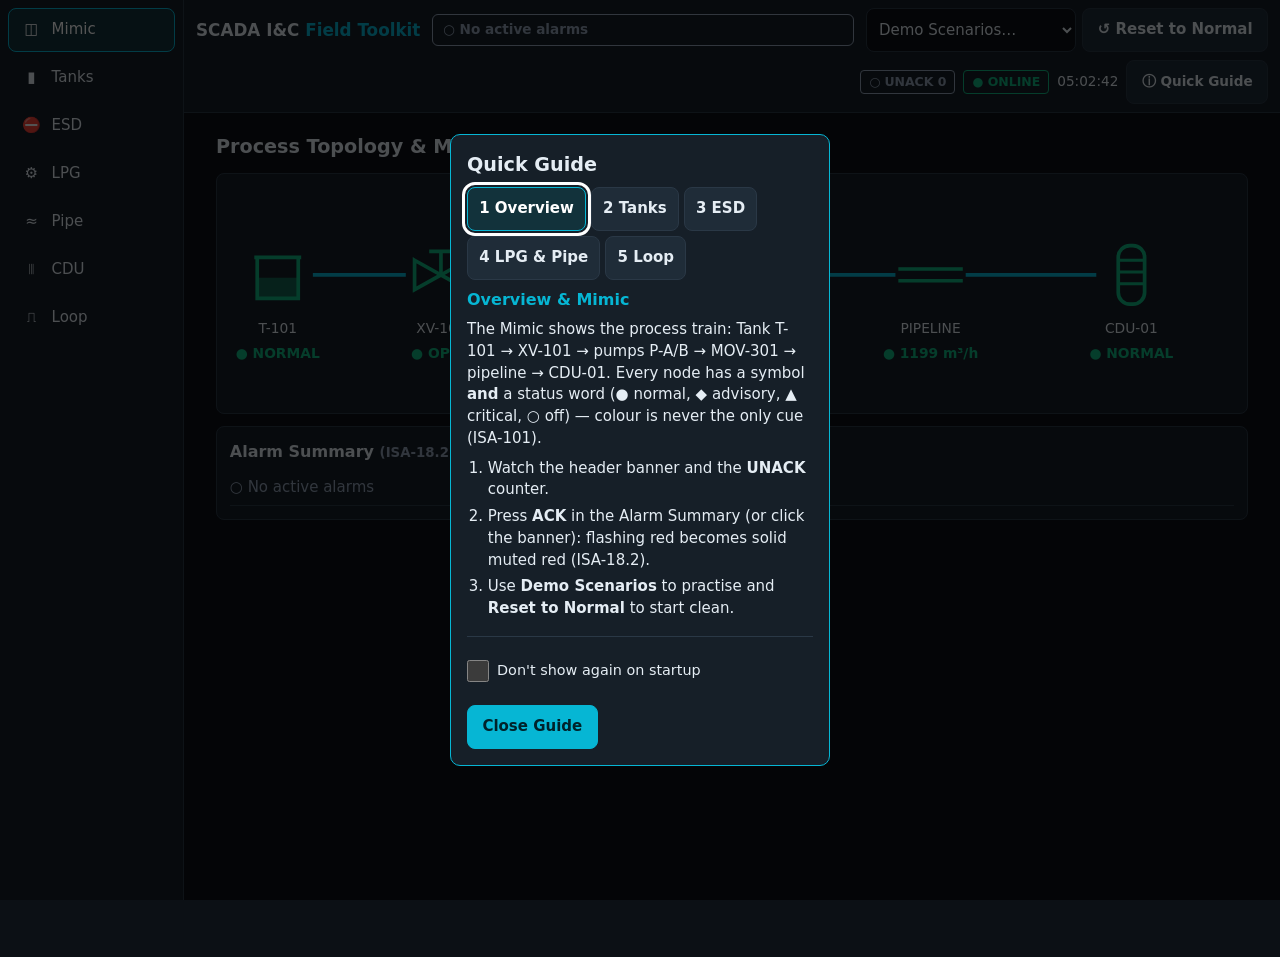
<file: index.html>
<!DOCTYPE html>
<html lang="en">
<head>
<meta charset="utf-8">
<meta name="viewport" content="width=device-width, initial-scale=1, viewport-fit=cover">
<title>SCADA I&amp;C Field Toolkit</title>
<meta name="description" content="Offline-capable SCADA/I&amp;C toolkit for Oil &amp; Gas projects (ISA-101, API 2350, IEC 61511).">
<meta name="theme-color" content="#0c1015">
<meta name="color-scheme" content="dark">
<link rel="manifest" href="manifest.webmanifest">
<link rel="icon" href="favicon.svg" type="image/svg+xml">
<link rel="icon" href="favicon.ico" sizes="any">
<link rel="icon" type="image/png" sizes="32x32" href="icons/favicon-32x32.png">
<link rel="icon" type="image/png" sizes="16x16" href="icons/favicon-16x16.png">
<link rel="apple-touch-icon" href="icons/apple-touch-icon.png">
<meta name="apple-mobile-web-app-capable" content="yes">
<meta name="mobile-web-app-capable" content="yes">
<meta name="apple-mobile-web-app-status-bar-style" content="black-translucent">
<meta name="apple-mobile-web-app-title" content="SCADA I&C">
<meta name="application-name" content="SCADA I&C">
<meta name="msapplication-TileColor" content="#0c1015">
<link rel="stylesheet" href="css/styles.css">
</head>
<body>
<a class="skip" href="#main">Skip to content</a>
<header id="top">
  <h1>SCADA I&amp;C <span>Field Toolkit</span></h1>
  <div id="alarm-banner" class="banner s-off" role="alert" aria-live="assertive" aria-atomic="true">○ No active alarms</div>
  <div class="demo"><label for="scn" class="sr">Demo scenarios</label>
    <select id="scn"><option value="">Demo Scenarios…</option><option value="normal">Normal Production</option><option value="s1">Scenario 1: T-101 Overfill Trip</option><option value="s2">Scenario 2: Pipeline Leak at KM 70</option><option value="s3">Scenario 3: LPG Skid A High Vibration</option></select>
    <button id="reset" class="btn" type="button">↺ Reset to Normal</button></div>
  <div class="hdr-r">
    <span id="alarm-count" class="tag s-off" role="status" aria-label="Unacknowledged alarms">○ UNACK 0</span>
    <span id="net" class="tag s-ok" role="status">● ONLINE</span>
    <time id="clock"></time>
    <button id="help" class="btn" type="button" aria-haspopup="dialog">ⓘ Quick Guide</button>
    <button id="install" class="btn" hidden>⬇ Install</button>
  </div>
</header>
<nav id="nav" aria-label="Primary">
  <a href="#home"><i aria-hidden="true">◫</i><span>Mimic</span></a>
  <a href="#tank"><i aria-hidden="true">▮</i><span>Tanks</span></a>
  <a href="#esd"><i aria-hidden="true">⛔</i><span>ESD</span></a>
  <a href="#lpg"><i aria-hidden="true">⚙</i><span>LPG</span></a>
  <a href="#pipe"><i aria-hidden="true">≈</i><span>Pipe</span></a>
  <a href="#cdu"><i aria-hidden="true">⫴</i><span>CDU</span></a>
  <a href="#loop"><i aria-hidden="true">⎍</i><span>Loop</span></a>
</nav>
<main id="main" tabindex="-1">
  <section id="v-home" hidden>
    <h2>Process Topology &amp; Mimic <button type="button" class="info" aria-label="About this view" data-tip="ISA-101 mimic of the process train. Press ACK on an alarm (or click the red header banner) to acknowledge it per ISA-18.2.">ⓘ</button></h2>
    <div class="card"><svg id="mimic" viewBox="0 0 800 170" role="img" aria-label="Process flow: tank, inlet valve, pumps, pipeline valve, pipeline, CDU-01"></svg></div>
    <div class="card"><h3>Alarm Summary <small>(ISA-18.2 style)</small></h3><ul id="alarm-list" class="alist"></ul></div>
  </section>
  <section id="v-tank" hidden></section>
  <section id="v-esd" hidden></section>
  <section id="v-lpg" hidden></section>
  <section id="v-pipe" hidden></section>
  <section id="v-cdu" hidden></section>
  <section id="v-loop" hidden></section>
</main>
<dialog id="dlg" aria-labelledby="dlg-text">
  <form method="dialog"><p id="dlg-text"></p>
    <div class="row"><button class="btn" value="cancel">Cancel</button><button class="btn pri" value="ok">Confirm</button></div></form>
</dialog>
<dialog id="guide" class="guide" aria-labelledby="g-title"><div class="gd">
  <h2 id="g-title">Quick Guide</h2>
  <div role="tablist" aria-label="Guide topics" class="gtabs">
   <button role="tab" id="g-t1" aria-controls="g-p1" aria-selected="true">1 Overview</button><button role="tab" id="g-t2" aria-controls="g-p2" aria-selected="false" tabindex="-1">2 Tanks</button><button role="tab" id="g-t3" aria-controls="g-p3" aria-selected="false" tabindex="-1">3 ESD</button><button role="tab" id="g-t4" aria-controls="g-p4" aria-selected="false" tabindex="-1">4 LPG &amp; Pipe</button><button role="tab" id="g-t5" aria-controls="g-p5" aria-selected="false" tabindex="-1">5 Loop</button></div>
  <div role="tabpanel" id="g-p1" aria-labelledby="g-t1"><h3>Overview &amp; Mimic</h3><p>The Mimic shows the process train: Tank T-101 → XV-101 → pumps P-A/B → MOV-301 → pipeline → CDU-01. Every node has a symbol <b>and</b> a status word (● normal, ◆ advisory, ▲ critical, ○ off) — colour is never the only cue (ISA-101).</p><ol><li>Watch the header banner and the <b>UNACK</b> counter.</li><li>Press <b>ACK</b> in the Alarm Summary (or click the banner): flashing red becomes solid muted red (ISA-18.2).</li><li>Use <b>Demo Scenarios</b> to practise and <b>Reset to Normal</b> to start clean.</li></ol></div>
  <div role="tabpanel" id="g-p2" aria-labelledby="g-t2" hidden><h3>Tank Farm</h3><p>Each card shows level against API 2350 setpoints (HH 95 / H 90 / L 10 / LL 5 %).</p><ol><li>Press <b>FILL / HOLD / DRAIN</b> to move a tank. ESD closes XV-101 (stops fill) and XV-102 (stops drain).</li><li>In the <b>NSV calculator</b> enter observed level, temperature, density @ 15 °C and free-water level.</li><li>Read the breakdown: TOV → GOV (TOV − FW) → VCF → NSV. Indicative only; verify with certified tables.</li></ol></div>
  <div role="tabpanel" id="g-p3" aria-labelledby="g-t3" hidden><h3>ESD Cause &amp; Effect</h3><p>Rows are initiators (I1–I6), columns are actions (A1–A6). Hover a header for the full tag name.</p><ol><li><b>Trip</b> simulates an initiator: its row turns amber, tripped action columns turn red, and the first initiator gets a ① <b>FIRST-OUT</b> badge.</li><li><b>Bypass</b> inhibits an initiator after a confirmation — it is a logged reduction in SIL-3 protection.</li><li>Clear or bypass every active initiator, then press <b>Reset ESD latch</b>. If blocked, the culprit flashes.</li></ol></div>
  <div role="tabpanel" id="g-p4" aria-labelledby="g-t4" hidden><h3>LPG &amp; Pipeline</h3><ol><li><b>LPG:</b> Start/Stop a skid, move the VFD speed slider (30–50 Hz), and use <b>Swap duty</b>. Pick a fault to see trips (vibration &gt; 7.1 mm/s, suction &lt; 1.0 barg) and standby auto-start.</li><li><b>Interlock override</b> inhibits trips after confirmation — use with care.</li><li><b>Pipeline (API 1130):</b> press <b>Simulate leak</b>, choose the KM; CPM alarms when flow imbalance exceeds 1.5 %. Close sectional valves SV-1/SV-2 to isolate.</li></ol></div>
  <div role="tabpanel" id="g-p5" aria-labelledby="g-t5" hidden><h3>Loop Calibrator</h3><ol><li>Set LRV, URV, unit and tolerance (default ±0.1 % span).</li><li>Select a test point (0 / 25 / 50 / 75 / 100 % = 4 / 8 / 12 / 16 / 20 mA), source it from your calibrator and enter the <b>Measured mA</b>.</li><li>Read the deviation and PASS/FAIL tag, press <b>Record point</b>, repeat for all five points.</li><li>Add punchlist items (saved locally) and press <b>Export report (CSV)</b>.</li></ol></div>
  <div class="gfoot"><label class="chk"><input type="checkbox" id="g-skip"> Don't show again on startup</label><button type="button" class="btn pri" id="g-close">Close Guide</button></div></div></dialog>
<div id="tip" class="tip" role="tooltip" hidden></div>
<noscript><p style="padding:1rem">JavaScript is required.</p></noscript>
<script type="module" src="js/app.js"></script>
</body>
</html>
</file>
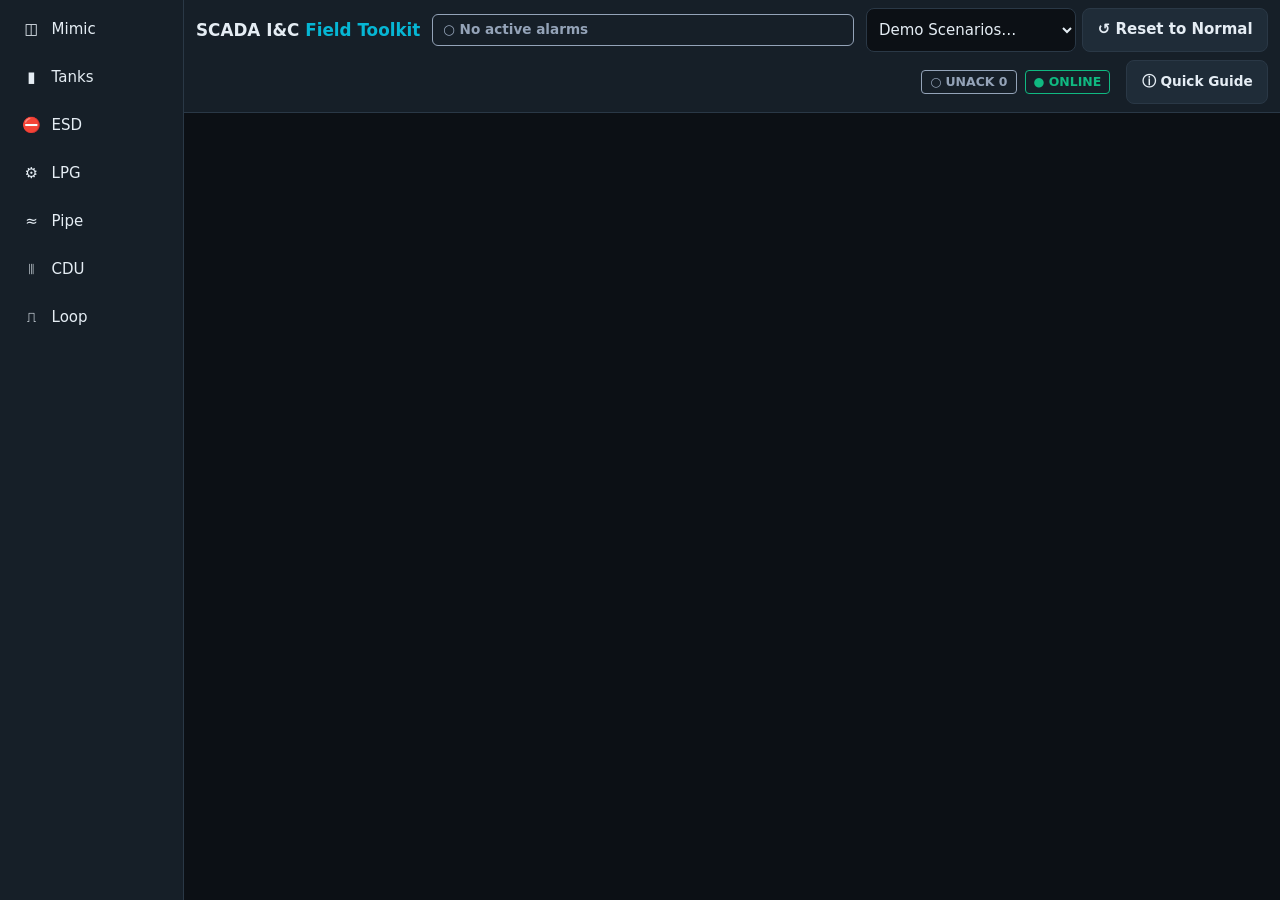
<file: offline.html>
<!DOCTYPE html>
<html lang="en"><head><meta charset="utf-8"><meta name="viewport" content="width=device-width,initial-scale=1,viewport-fit=cover">
<meta name="theme-color" content="#0c1015"><title>Offline – SCADA I&amp;C</title>
<style>
body{margin:0;min-height:100vh;display:grid;place-items:center;background:#0c1015;color:#e5edf4;font:16px/1.5 system-ui,sans-serif;padding:env(safe-area-inset-top) env(safe-area-inset-right) env(safe-area-inset-bottom) env(safe-area-inset-left)}
main{max-width:420px;padding:1.5rem;text-align:center;background:#161f28;border:1px solid #2a3846;border-radius:10px;margin:1rem}
h1{font-size:1.3rem}.t{color:#f59e0b;font-weight:700}p{color:#94a3b8}
button{min-height:48px;min-width:48px;padding:0 1.4rem;border-radius:8px;border:1px solid #06b6d4;background:#06b6d4;color:#00222a;font-weight:700;font-size:1rem;cursor:pointer}
button:hover{filter:brightness(1.1)}button:focus-visible{outline:3px solid #fff;outline-offset:2px}button:active{transform:scale(.97)}
</style></head><body><main>
<p class="t">◆ OFFLINE</p><h1>No network connection</h1>
<p>This page is not cached. Previously opened modules and locally saved loop-check punchlists remain available.</p>
<p id="s" role="status">Probing connection…</p>
<button id="r">Retry connection</button><p><a href="./index.html" style="color:#06b6d4">Open cached app</a></p>
</main><script>
const s=document.getElementById('s');
async function probe(){s.textContent='Probing connection…';
 try{const r=await fetch('./manifest.webmanifest',{cache:'no-store'});if(r.ok){s.textContent='● Online – reloading';location.href='./index.html';return}}catch(e){}
 s.textContent='○ Still offline. Cached data is available in the app.'}
document.getElementById('r').onclick=probe;addEventListener('online',probe);probe();
</script></body></html>
</file>
<file: css/styles.css>
:root{--bg:#0c1015;--panel:#161f28;--line:#2a3846;--txt:#e5edf4;--mut:#94a3b8;--crit:#ef4444;--warn:#f59e0b;--ok:#10b981;--cy:#06b6d4;--off:#64748b;--nav-w:184px;--bar:60px}
*{box-sizing:border-box;margin:0;padding:0}
html,body{max-width:100%;overflow-x:hidden;background:var(--bg);color:var(--txt)}
body{font:15px/1.45 system-ui,-apple-system,"Segoe UI",Roboto,sans-serif;min-height:100vh;min-height:100dvh;display:grid;grid-template-columns:var(--nav-w) minmax(0,1fr);grid-template-rows:auto 1fr;grid-template-areas:"nav top" "nav main";padding-left:env(safe-area-inset-left);padding-right:env(safe-area-inset-right)}
.skip{position:absolute;left:-999px}.skip:focus{left:8px;top:8px;z-index:99;background:#fff;color:#000;padding:8px}
h1{font-size:1.05rem}h1 span{color:var(--cy)}h2{font-size:1.2rem;margin-bottom:.75rem}h3{font-size:1rem;margin-bottom:.5rem}small{color:var(--mut)}
#top{grid-area:top;display:flex;flex-wrap:wrap;align-items:center;gap:.5rem .75rem;padding:calc(.5rem + env(safe-area-inset-top)) .75rem .5rem;background:var(--panel);border-bottom:1px solid var(--line);position:sticky;top:0;z-index:5}
.hdr-r{display:flex;align-items:center;gap:.5rem;margin-left:auto;font-variant-numeric:tabular-nums;font-size:.85rem}
#nav{grid-area:nav;background:var(--panel);border-right:1px solid var(--line);display:flex;flex-direction:column;padding:calc(.5rem + env(safe-area-inset-top)) .5rem .5rem;gap:.25rem;position:sticky;top:0;height:100vh;height:100dvh}
#nav a{display:flex;align-items:center;gap:.6rem;min-height:44px;padding:0 .75rem;border-radius:8px;color:var(--txt);text-decoration:none;border:1px solid transparent}
#nav a:hover{background:#1f2c38}#nav a:active{background:#263646}
#nav a[aria-current=page]{background:#12323b;border-color:var(--cy);color:#fff}
#nav i{font-style:normal;width:1.4em;text-align:center}
:focus-visible{outline:3px solid #fff;outline-offset:2px}
main{grid-area:main;padding:.9rem;min-width:0}main:focus{outline:none}
section[hidden]{display:none}
.grid{display:grid;grid-template-columns:repeat(auto-fit,minmax(min(100%,260px),1fr));gap:.75rem}
.card{background:var(--panel);border:1px solid var(--line);border-radius:8px;padding:.8rem;margin-bottom:.75rem;min-width:0}
.grid>.card{margin-bottom:0}
.row{display:flex;flex-wrap:wrap;gap:.5rem;align-items:center}
.btn{min-height:44px;min-width:44px;padding:0 .9rem;border-radius:8px;border:1px solid var(--line);background:#1f2c38;color:var(--txt);font:inherit;font-weight:600;cursor:pointer}
.btn:hover{background:#2a3b4a;border-color:var(--cy)}.btn:active{transform:scale(.97);background:#12323b}
.btn[aria-pressed=true]{background:#12323b;border-color:var(--cy);color:#fff}
.btn.pri{background:var(--cy);color:#00222a;border-color:var(--cy)}.btn.danger[aria-pressed=true]{background:#5b1a1a;border-color:var(--crit)}
.btn:disabled{opacity:.5;cursor:not-allowed}
input,select{min-height:44px;padding:0 .6rem;border-radius:8px;border:1px solid var(--line);background:#0c1015;color:var(--txt);font:inherit;width:100%;min-width:0}
input[type=range]{padding:0}label{display:block;font-size:.85rem;color:var(--mut);margin:.4rem 0 .15rem}
.tag{display:inline-block;padding:.1rem .5rem;border-radius:4px;border:1px solid currentColor;font-size:.78rem;font-weight:700;white-space:nowrap}
.s-ok{color:var(--ok)}.s-warn{color:var(--warn)}.s-crit{color:var(--crit)}.s-off{color:var(--mut)}.s-cy{color:var(--cy)}
.banner{flex:1 1 220px;min-width:0;padding:.35rem .6rem;border:1px solid currentColor;border-radius:6px;font-weight:700;font-size:.85rem;overflow:hidden;text-overflow:ellipsis;white-space:nowrap}
.banner.s-crit{animation:flash 1s steps(2) infinite;background:#3a1212}
@keyframes flash{50%{background:#7f1d1d}}
.kv{display:flex;justify-content:space-between;gap:.5rem;padding:.2rem 0;border-bottom:1px dashed var(--line)}.kv span{color:var(--mut)}.kv b{font-variant-numeric:tabular-nums;text-align:right}
.alist{list-style:none}.alist li{display:flex;flex-wrap:wrap;gap:.5rem;align-items:center;padding:.4rem 0;border-bottom:1px solid var(--line)}.alist li span{flex:1 1 180px}
svg{max-width:100%;height:auto;display:block}svg text{fill:var(--txt);font-size:11px;font-family:inherit}
.gauge{position:relative;width:54px;height:170px;border:2px solid var(--line);border-radius:4px;background:#0c1015;flex:none}
.gauge i{position:absolute;left:0;right:0;bottom:0;background:var(--cy);opacity:.75;transition:height .8s}
.gauge b{position:absolute;left:100%;width:34px;border-top:1px dashed var(--mut);font-size:.65rem;color:var(--mut);padding-left:4px;line-height:1}
.mx{display:grid;gap:2px;font-size:.8rem}
.mx div{display:grid;place-items:center;min-height:44px;border:1px solid var(--line);background:#0c1015;text-align:center}
.mx .h{background:#1f2c38;font-weight:700}
.bar{height:14px;background:#0c1015;border:1px solid var(--line);border-radius:3px;overflow:hidden}.bar i{display:block;height:100%;background:var(--cy)}
.list{list-style:none}.list li{display:flex;flex-wrap:wrap;gap:.5rem;align-items:center;padding:.35rem 0;border-bottom:1px solid var(--line)}.list li>span{flex:1 1 160px;min-width:0;overflow-wrap:anywhere}
table{width:100%;border-collapse:collapse;font-size:.85rem}th,td{padding:.35rem .3rem;border-bottom:1px solid var(--line);text-align:right}th:first-child,td:first-child{text-align:left}
@media (max-width:767px){
 body{grid-template-columns:minmax(0,1fr);grid-template-areas:"top" "main";padding-bottom:calc(var(--bar) + env(safe-area-inset-bottom))}
 #nav{position:fixed;left:0;right:0;bottom:0;top:auto;height:auto;flex-direction:row;justify-content:space-around;gap:0;padding:0 env(safe-area-inset-right) env(safe-area-inset-bottom) env(safe-area-inset-left);border-right:0;border-top:1px solid var(--line);z-index:10}
 #nav a{flex:1 1 0;min-width:44px;flex-direction:column;justify-content:center;gap:0;min-height:var(--bar);padding:0;font-size:.62rem;border-radius:0;text-align:center}
 #nav i{font-size:1.15rem;line-height:1.2}
 h1 span{display:none}.hdr-r{margin-left:0}
}
@media (max-width:374px){main{padding:.6rem}.card{padding:.6rem}#clock{display:none}}
@media (min-width:1280px){main{padding:1.25rem 2rem}.grid{grid-template-columns:repeat(auto-fit,minmax(300px,1fr))}}
@media (prefers-reduced-motion:reduce){*,*::before,*::after{animation:none!important;transition:none!important}}
dialog{margin:auto;padding:1rem;border:1px solid var(--cy);border-radius:10px;background:var(--panel);color:var(--txt);max-width:min(92vw,380px)}dialog::backdrop{background:#000a}dialog p{margin-bottom:1rem}

/* ===== v2 remediation ===== */
.dash{display:grid;grid-template-columns:repeat(12,minmax(0,1fr));gap:.75rem}
.dash>*{grid-column:span 12;margin-bottom:0;min-width:0}
.dash>h2,.dash>h3{margin:0}
.stack{display:grid;gap:.75rem;align-content:stretch}.stack>.card{margin:0}
@media(min-width:768px){.dash>.s6,.dash>.s4{grid-column:span 6}}
@media(min-width:1080px){
 main>section:not([hidden]){display:flex;flex-direction:column;min-height:calc(100dvh - 96px)}
 main>section>.dash,main>section>.grid{flex:1;align-content:stretch}
 .dash>.s4{grid-column:span 4}.dash>.s6{grid-column:span 6}.dash>.s8{grid-column:span 8}
 .dash>.card,.grid>.card{display:flex;flex-direction:column}
 .dash svg#pl-svg{width:100%;height:100%;min-height:360px}
}
/* tank */
.tk{display:grid;grid-template-columns:132px minmax(0,1fr);gap:.6rem;align-items:start}
.vessel{width:100%;height:auto}.vessel text{font-size:8px;fill:var(--mut)}.vessel .hh{fill:var(--crit);font-weight:700}.vessel .hl{fill:var(--warn);font-weight:700}
.tel th{text-align:left;color:var(--mut);font-weight:500;width:46%}.tel td{font-variant-numeric:tabular-nums;font-weight:700}
.ig{display:flex}.ig input{border-radius:8px 0 0 8px}.ig span{display:grid;place-items:center;min-width:54px;padding:0 .5rem;border:1px solid var(--line);border-left:0;border-radius:0 8px 8px 0;background:#1f2c38;color:var(--mut);font-size:.8rem}
.badge{display:inline-block;padding:.05rem .4rem;border-radius:4px;background:#12323b;color:#7ee7f7;font-size:.7rem;font-weight:700;white-space:nowrap}
.res td:last-child,.res th:last-child{text-align:right}.res td.big{color:var(--cy);font-size:1.2rem}
/* ESD */
.mx .h small{display:block;font-size:.58rem;font-weight:500;color:var(--mut);overflow-wrap:anywhere;line-height:1.1}
.mx .rh{background:#3b2a08;border-color:var(--warn)}.mx .ch{background:#3a1212;border-color:var(--crit)}
.mx .r{background:#3b2a08}.mx .c{background:#3a1212}.mx .x{background:#7f1d1d;border-color:var(--crit);font-weight:700}
.mx .hdrx{font-size:.6rem}
/* loop */
.pts{display:grid;grid-template-columns:repeat(auto-fit,minmax(min(100%,92px),1fr));gap:.4rem}
.pts .btn{padding:0 .3rem;font-size:.82rem;line-height:1.2}
.pf{font-size:1.1rem;padding:.25rem .8rem}
.pl-form{display:grid;grid-template-columns:repeat(auto-fit,minmax(min(100%,160px),1fr));gap:.5rem}

/* ===== v3 ===== */
@keyframes flashb{50%{border-color:transparent;outline-color:transparent;background:#3a1212}}
.banner[tabindex]{cursor:pointer}
.banner.s-crit.ack{animation:none;background:#2a1515;border-color:#8b3a3a;color:#d9a0a0}
.banner.s-warn.ack{opacity:.8}
.alist li.al{border:2px solid transparent;border-radius:6px;padding:.4rem}
.alist li.al.crit.unack{border-color:var(--crit);animation:flashb 1s steps(2) infinite}
.alist li.al.crit.ack{border-color:#8b3a3a;background:#2a1515;color:#d9a0a0}
.alist li.al.warn.unack{border-color:var(--warn)}.alist li.al.warn.ack{border-color:#7a5a1a;background:#241c0c}
.list li.flash{outline:3px solid var(--crit);outline-offset:-1px;border-radius:6px;animation:flashb 1s steps(2) infinite}
.toast{position:fixed;left:50%;transform:translateX(-50%);bottom:20px;z-index:30;max-width:min(92vw,560px);padding:.7rem 1rem;border:2px solid var(--crit);border-radius:8px;background:#3a1212;color:#fff;font-weight:600;opacity:0;pointer-events:none;transition:opacity .2s}
.toast.show{opacity:1}
@media(max-width:767px){.toast{bottom:calc(var(--bar) + env(safe-area-inset-bottom) + 12px)}}
.lp-charts{display:grid;grid-template-columns:minmax(0,2fr) minmax(0,1fr);gap:.75rem;margin-top:.5rem}
@media(max-width:767px){.lp-charts{grid-template-columns:minmax(0,1fr)}}
.chips{display:flex;flex-wrap:wrap;gap:.35rem}
.il li>span:first-child{flex:1 1 100%}
select{min-height:44px;padding:0 .5rem;border-radius:8px;border:1px solid var(--line);background:#0c1015;color:var(--txt);font:inherit;max-width:100%}
.bms .kv b{display:flex;gap:.4rem;align-items:center;justify-content:flex-end;flex-wrap:wrap}
@media(min-width:1080px){.lp-charts svg{height:100%;min-height:260px}}
.lp-charts svg{overflow:visible}

/* ===== v6 onboarding ===== */
.sr{position:absolute;width:1px;height:1px;overflow:hidden;clip:rect(0 0 0 0);white-space:nowrap}
.demo{display:flex;gap:.4rem;align-items:center;flex-wrap:wrap;min-width:0}.demo select{width:auto;max-width:210px}
.info{position:relative;display:inline-grid;place-items:center;width:24px;height:24px;margin-left:.3rem;padding:0;border:1px solid var(--mut);border-radius:50%;background:transparent;color:var(--mut);font:600 .85rem/1 system-ui;vertical-align:middle;cursor:pointer}
.info::after{content:"";position:absolute;inset:-10px}
.info:hover,.info:focus-visible{color:#fff;border-color:var(--cy);background:#12323b}.info:active{transform:scale(.94)}
.tip{position:fixed;z-index:50;padding:.55rem .75rem;border:1px solid var(--cy);border-radius:8px;background:#0c1015;color:var(--txt);font-size:.85rem;line-height:1.35;box-shadow:0 4px 16px #000a;pointer-events:none}
.tip[hidden]{display:none}
dialog.guide{padding:0;width:min(94vw,640px);max-height:90dvh;overflow:auto}
.gd{padding:1rem}.gd h2{margin-bottom:.5rem}.gd h3{color:var(--cy)}.gd p,.gd ol{margin:.5rem 0}.gd ol{padding-left:1.3rem}.gd li{margin:.3rem 0}
.gtabs{display:flex;flex-wrap:wrap;gap:.3rem;margin:.5rem 0}
.gtabs [role=tab]{min-height:44px;padding:0 .7rem;border:1px solid var(--line);border-radius:8px;background:#1f2c38;color:var(--txt);font:inherit;font-weight:600;cursor:pointer}
.gtabs [role=tab]:hover{border-color:var(--cy)}.gtabs [role=tab][aria-selected=true]{background:#12323b;border-color:var(--cy);color:#fff}
.gfoot{display:flex;flex-wrap:wrap;gap:.75rem;align-items:center;justify-content:space-between;margin-top:1rem;padding-top:.75rem;border-top:1px solid var(--line)}
.chk{display:flex;align-items:center;gap:.5rem;min-height:44px;margin:0;color:var(--txt);font-size:.9rem}.chk input{width:22px;min-height:22px;height:22px}
@media(max-width:767px){.demo select{max-width:100%;flex:1 1 150px}}
</file>
